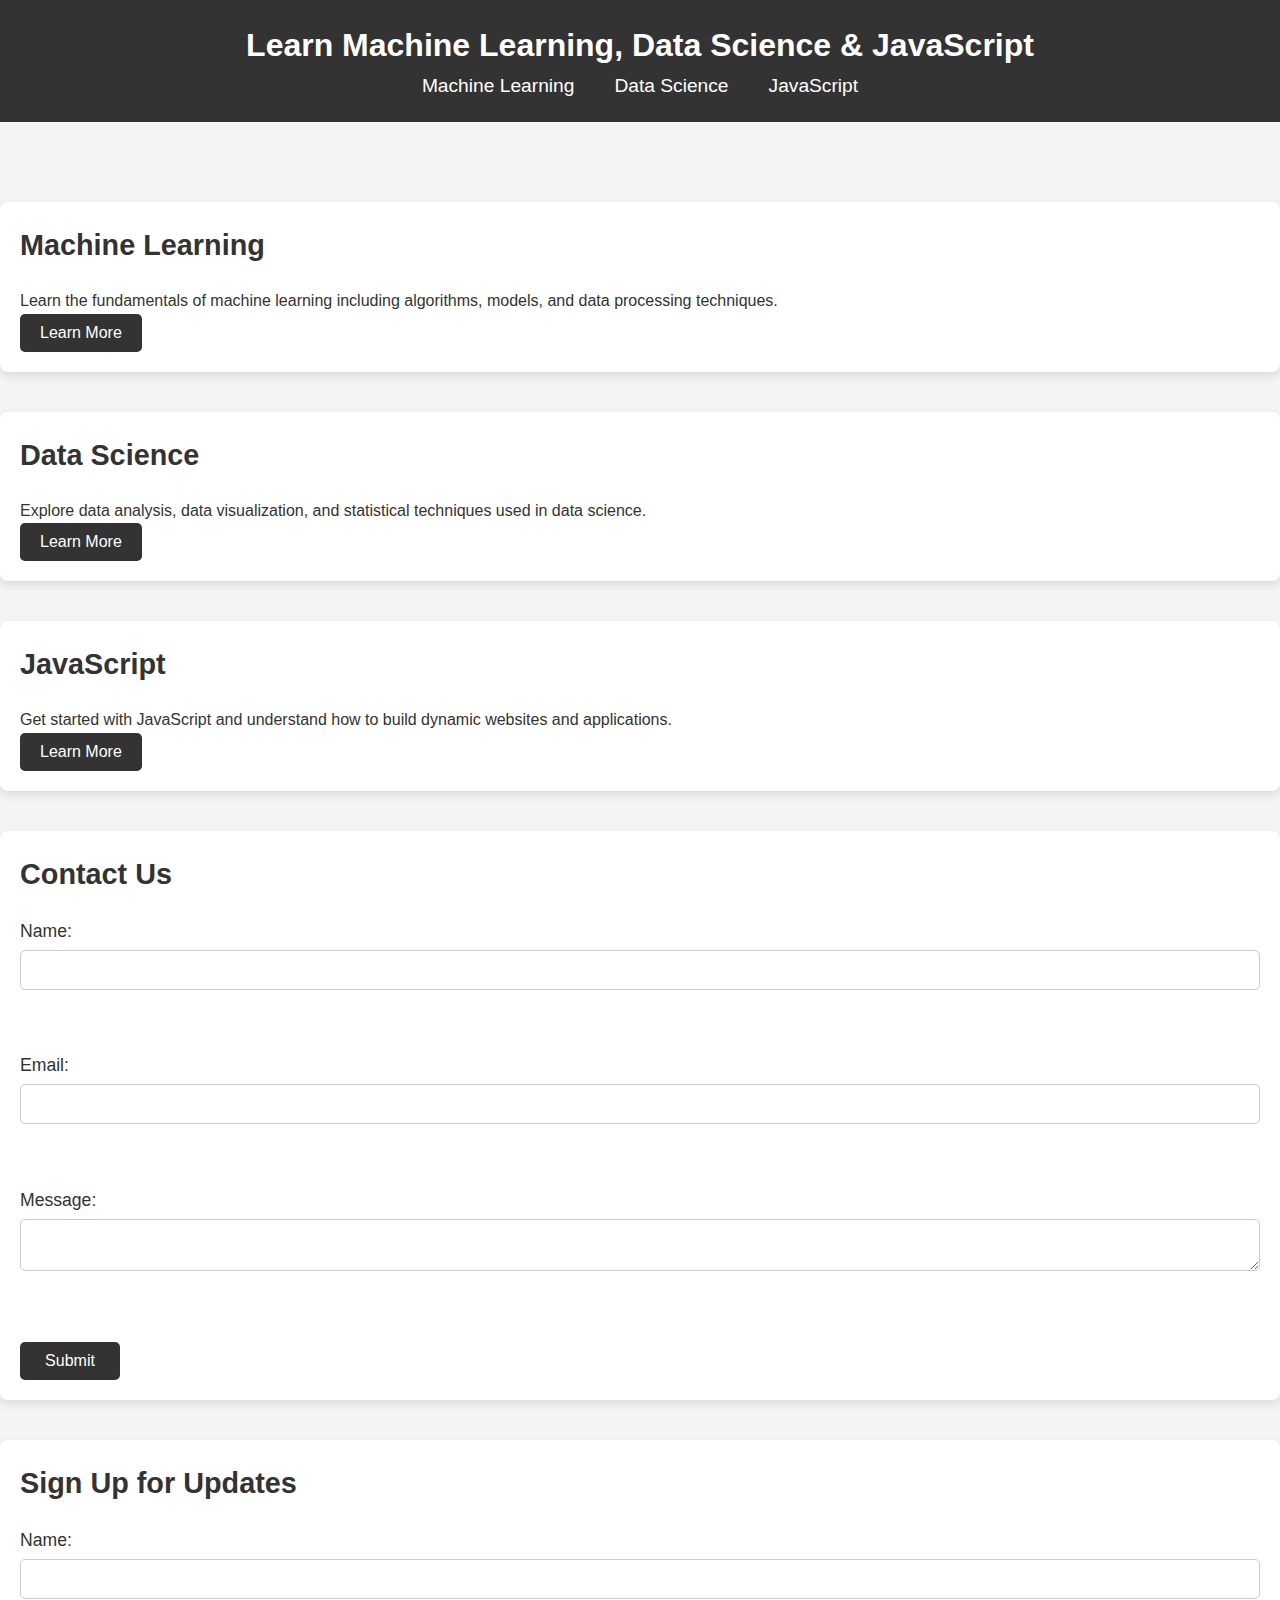
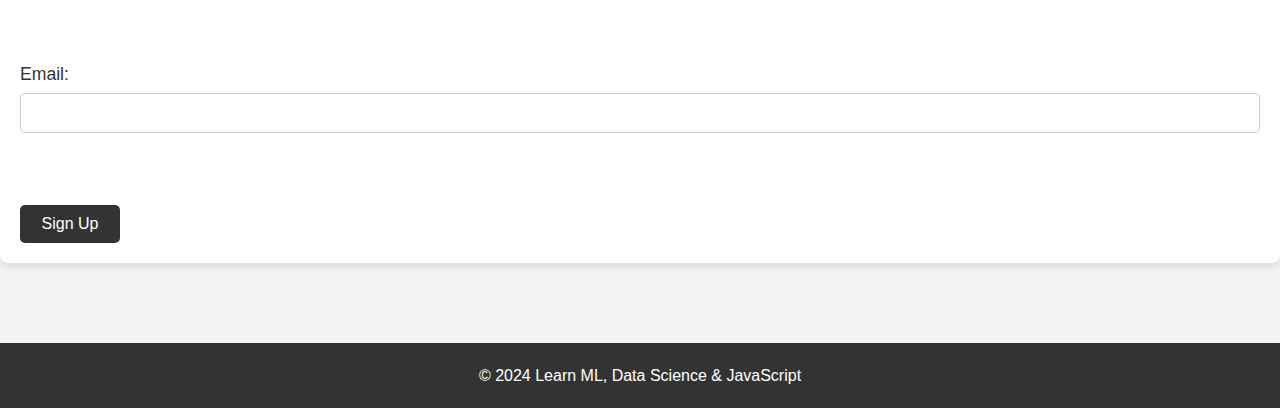
<file: index.html>
<!DOCTYPE html>
<html lang="en">
<head>
<script>
    window.dataLayer = window.dataLayer || [];
</script>

    <!-- Google Tag Manager -->
<script>(function(w,d,s,l,i){w[l]=w[l]||[];w[l].push({'gtm.start':
new Date().getTime(),event:'gtm.js'});var f=d.getElementsByTagName(s)[0],
j=d.createElement(s),dl=l!='dataLayer'?'&l='+l:'';j.async=true;j.src=
'https://www.googletagmanager.com/gtm.js?id='+i+dl;f.parentNode.insertBefore(j,f);
})(window,document,'script','dataLayer','GTM-TBDBXW9N');</script>
<!-- End Google Tag Manager -->
    <meta charset="UTF-8">
    <meta name="viewport" content="width=device-width, initial-scale=1.0">
    <title>Learn ML, Data Science & JavaScript</title>
    <link rel="stylesheet" href="styles.css">
</head>
<body>
    <!-- Header Section -->
    <!-- Google Tag Manager (noscript) -->
<noscript><iframe src="https://www.googletagmanager.com/ns.html?id=GTM-TBDBXW9N"
height="0" width="0" style="display:none;visibility:hidden"></iframe></noscript>
<!-- End Google Tag Manager (noscript) -->
    <header>
        <div class="container">
            <h1>Learn Machine Learning, Data Science & JavaScript</h1>
            <nav>
                <ul>
                    <li><a href="#ml">Machine Learning</a></li>
                    <li><a href="#ds">Data Science</a></li>
                    <li><a href="#js">JavaScript</a></li>
                </ul>
            </nav>
        </div>
    </header>

    <!-- Main Content -->
    <main>
        <section id="ml">
            <h2>Machine Learning</h2>
            <p>Learn the fundamentals of machine learning including algorithms, models, and data processing techniques.</p>
            <a href="ml.html"><button>Learn More</button></a> <!-- Link to ML page -->
        </section>

        <section id="ds">
            <h2>Data Science</h2>
            <p>Explore data analysis, data visualization, and statistical techniques used in data science.</p>
            <a href="ds.html"><button>Learn More</button></a> <!-- Link to DS page -->
        </section>

        <section id="js">
            <h2>JavaScript</h2>
            <p>Get started with JavaScript and understand how to build dynamic websites and applications.</p>
            <a href="js.html"><button>Learn More</button></a> <!-- Link to JS page -->
        </section>

        <!-- Contact Form -->
        <section id="contact">
            <h2>Contact Us</h2>
            <form id="contact-form">
                <label for="name">Name:</label>
                <input type="text" id="name" name="name" required><br><br>

                <label for="email">Email:</label>
                <input type="email" id="email" name="email" required><br><br>

                <label for="message">Message:</label>
                <textarea id="message" name="message" required></textarea><br><br>

                <button type="submit" id="submit-button">Submit</button>
            </form>
        </section>

        <!-- Sign-up Form -->
        <section id="signup">
            <h2>Sign Up for Updates</h2>
            <form id="signup-form">
                <label for="signup-name">Name:</label>
                <input type="text" id="signup-name" name="signup-name" required><br><br>

                <label for="signup-email">Email:</label>
                <input type="email" id="signup-email" name="signup-email" required><br><br>

                <button type="submit" id="signup-button">Sign Up</button>
            </form>
        </section>
    </main>

    <!-- Footer Section -->
    <footer>
        <p>&copy; 2024 Learn ML, Data Science & JavaScript</p>
    </footer>

    <script src="script.js"></script>
</body>
</html>
</file>
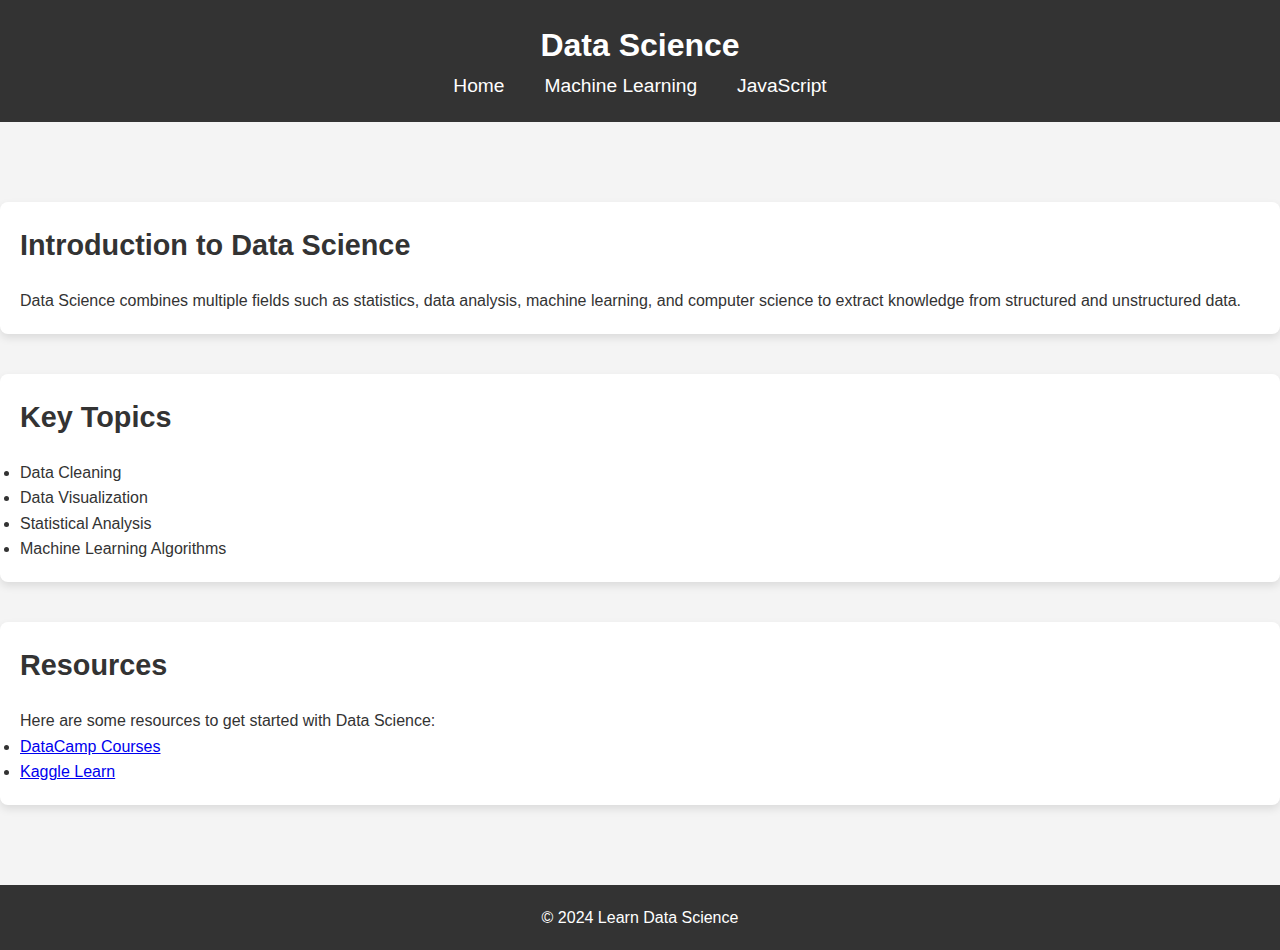
<file: ds.html>
<!DOCTYPE html>
<html lang="en">
<head>
    <!-- Google Tag Manager -->
<script>(function(w,d,s,l,i){w[l]=w[l]||[];w[l].push({'gtm.start':
new Date().getTime(),event:'gtm.js'});var f=d.getElementsByTagName(s)[0],
j=d.createElement(s),dl=l!='dataLayer'?'&l='+l:'';j.async=true;j.src=
'https://www.googletagmanager.com/gtm.js?id='+i+dl;f.parentNode.insertBefore(j,f);
})(window,document,'script','dataLayer','GTM-TBDBXW9N');</script>
<!-- End Google Tag Manager -->
    <meta charset="UTF-8">
    <meta name="viewport" content="width=device-width, initial-scale=1.0">
    <title>Data Science - Learn</title>
    <link rel="stylesheet" href="styles.css">
</head>
<body>
    <!-- Google Tag Manager (noscript) -->
<noscript><iframe src="https://www.googletagmanager.com/ns.html?id=GTM-TBDBXW9N"
height="0" width="0" style="display:none;visibility:hidden"></iframe></noscript>
<!-- End Google Tag Manager (noscript) -->
    <header>
        <div class="container">
            <h1>Data Science</h1>
            <nav>
                <ul>
                    <li><a href="index.html">Home</a></li>
                    <li><a href="ml.html">Machine Learning</a></li>
                    <li><a href="js.html">JavaScript</a></li>
                </ul>
            </nav>
        </div>
    </header>

    <main>
        <section>
            <h2>Introduction to Data Science</h2>
            <p>Data Science combines multiple fields such as statistics, data analysis, machine learning, and computer science to extract knowledge from structured and unstructured data.</p>
        </section>

        <section>
            <h2>Key Topics</h2>
            <ul>
                <li>Data Cleaning</li>
                <li>Data Visualization</li>
                <li>Statistical Analysis</li>
                <li>Machine Learning Algorithms</li>
            </ul>
        </section>

        <section>
            <h2>Resources</h2>
            <p>Here are some resources to get started with Data Science:</p>
            <ul>
                <li><a href="https://www.datacamp.com/courses" target="_blank">DataCamp Courses</a></li>
                <li><a href="https://www.kaggle.com/learn" target="_blank">Kaggle Learn</a></li>
            </ul>
        </section>
    </main>

    <footer>
        <p>&copy; 2024 Learn Data Science</p>
    </footer>
</body>
</html>
</file>
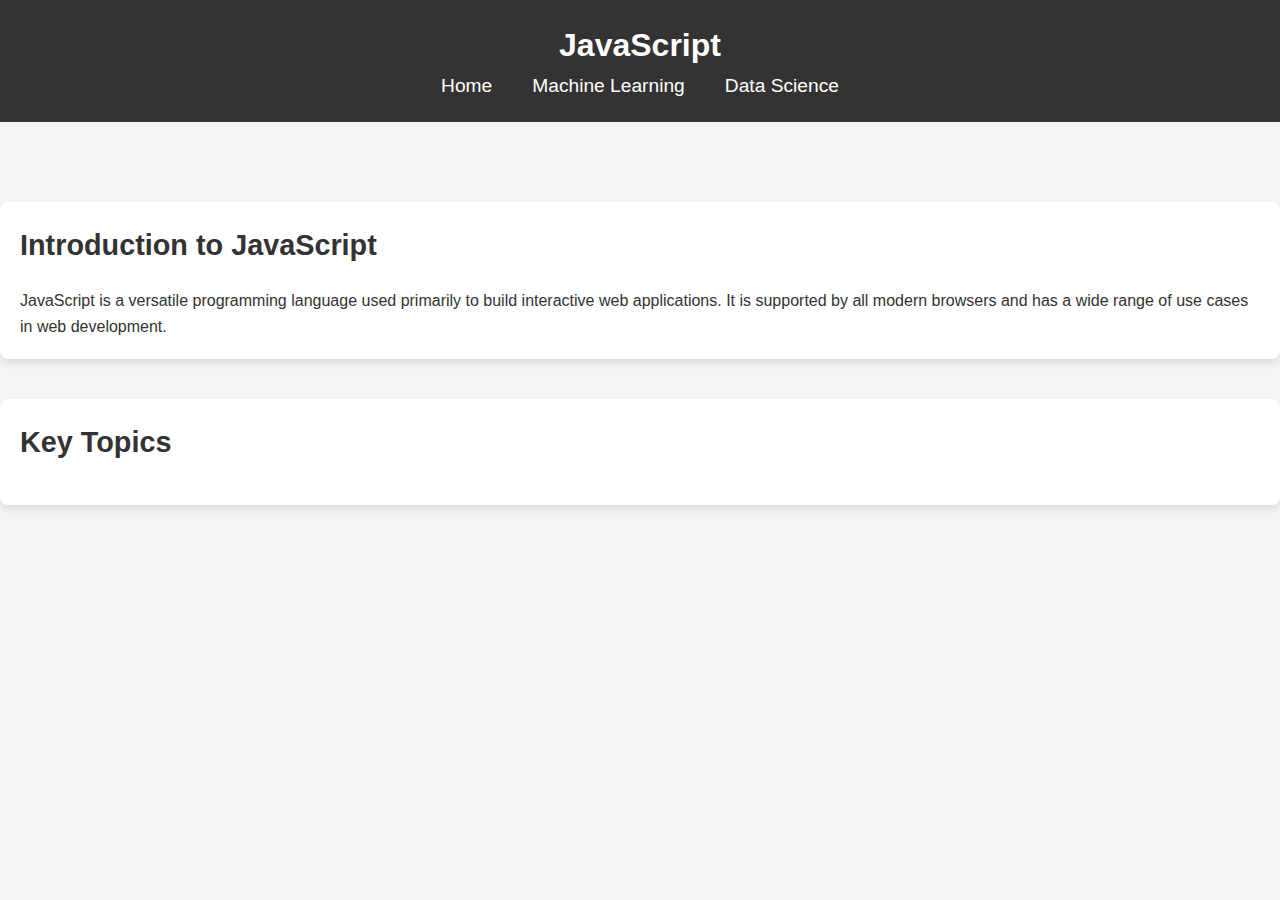
<file: js.html>
<!DOCTYPE html>
<html lang="en">
<head>
    <meta charset="UTF-8">
    <meta name="viewport" content="width=device-width, initial-scale=1.0">
    <title>JavaScript - Learn</title>
    <link rel="stylesheet" href="styles.css">
</head>
<body>
    <header>
        <div class="container">
            <h1>JavaScript</h1>
            <nav>
                <ul>
                    <li><a href="index.html">Home</a></li>
                    <li><a href="ml.html">Machine Learning</a></li>
                    <li><a href="ds.html">Data Science</a></li>
                </ul>
            </nav>
        </div>
    </header>

    <main>
        <section>
            <h2>Introduction to JavaScript</h2>
            <p>JavaScript is a versatile programming language used primarily to build interactive web applications. It is supported by all modern browsers and has a wide range of use cases in web development.</p>
        </section>

        <section>
            <h2>Key Topics</h2>
</file>
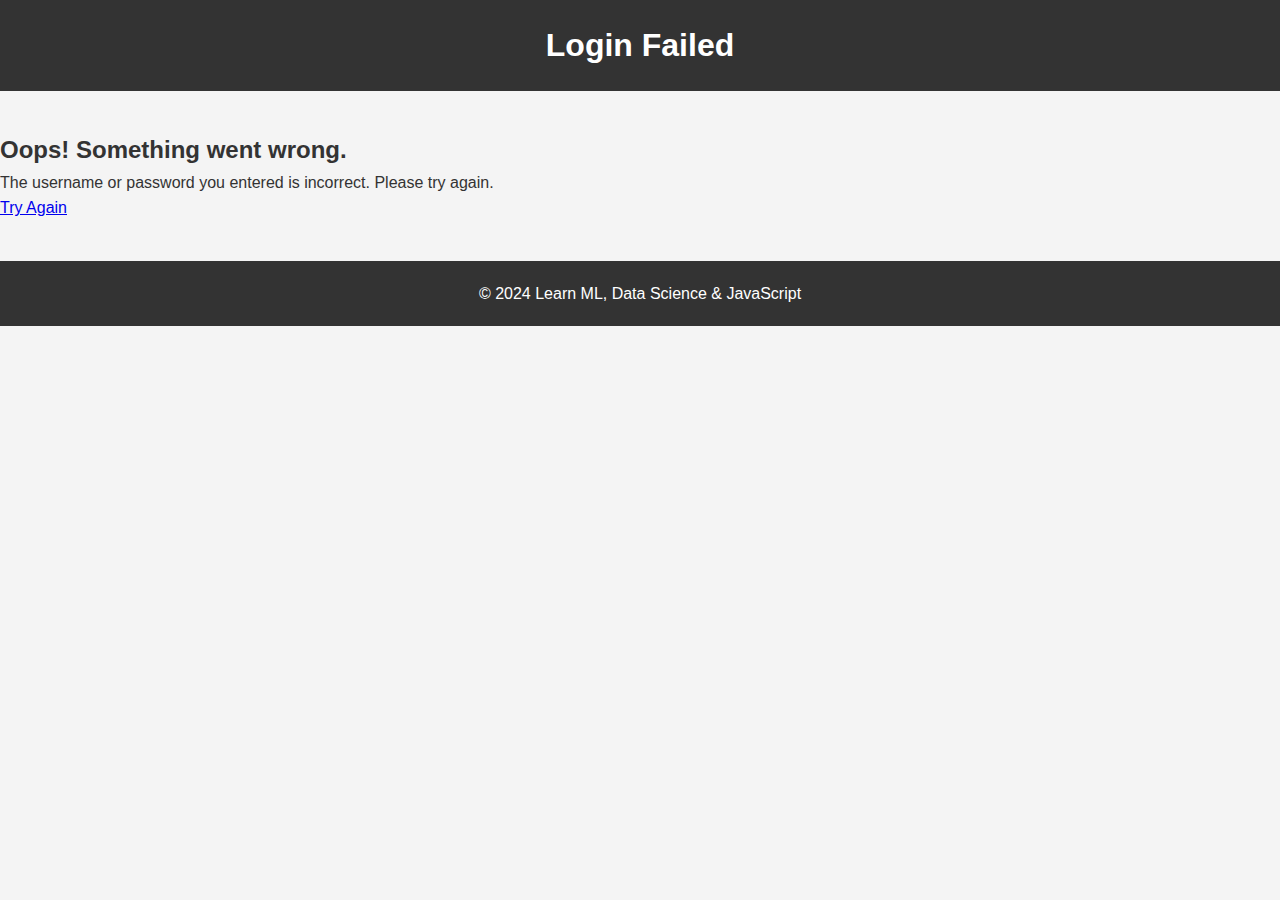
<file: login-failed.html>
<!DOCTYPE html>
<html lang="en">
<head>
<script>(function(w,d,s,l,i){w[l]=w[l]||[];w[l].push({'gtm.start':
new Date().getTime(),event:'gtm.js'});var f=d.getElementsByTagName(s)[0],
j=d.createElement(s),dl=l!='dataLayer'?'&l='+l:'';j.async=true;j.src=
'https://www.googletagmanager.com/gtm.js?id='+i+dl;f.parentNode.insertBefore(j,f);
})(window,document,'script','dataLayer','GTM-TBDBXW9N');</script>
<!-- End Google Tag Manager -->

    <meta charset="UTF-8">
    <meta name="viewport" content="width=device-width, initial-scale=1.0">
    <title>Login Failed</title>
    <link rel="stylesheet" href="styles.css">
</head>
<body>
<!-- Google Tag Manager (noscript) -->
<noscript><iframe src="https://www.googletagmanager.com/ns.html?id=GTM-TBDBXW9N"
height="0" width="0" style="display:none;visibility:hidden"></iframe></noscript>
<!-- End Google Tag Manager (noscript) -->
    <header>
        <h1>Login Failed</h1>
    </header>

    <main>
        <h2>Oops! Something went wrong.</h2>
        <p>The username or password you entered is incorrect. Please try again.</p>
        <a href="index.html">Try Again</a> <!-- Link to go back to the login page or home -->
    </main>

    <footer>
        <p>&copy; 2024 Learn ML, Data Science & JavaScript</p>
    </footer>
</body>
</html>
</file>
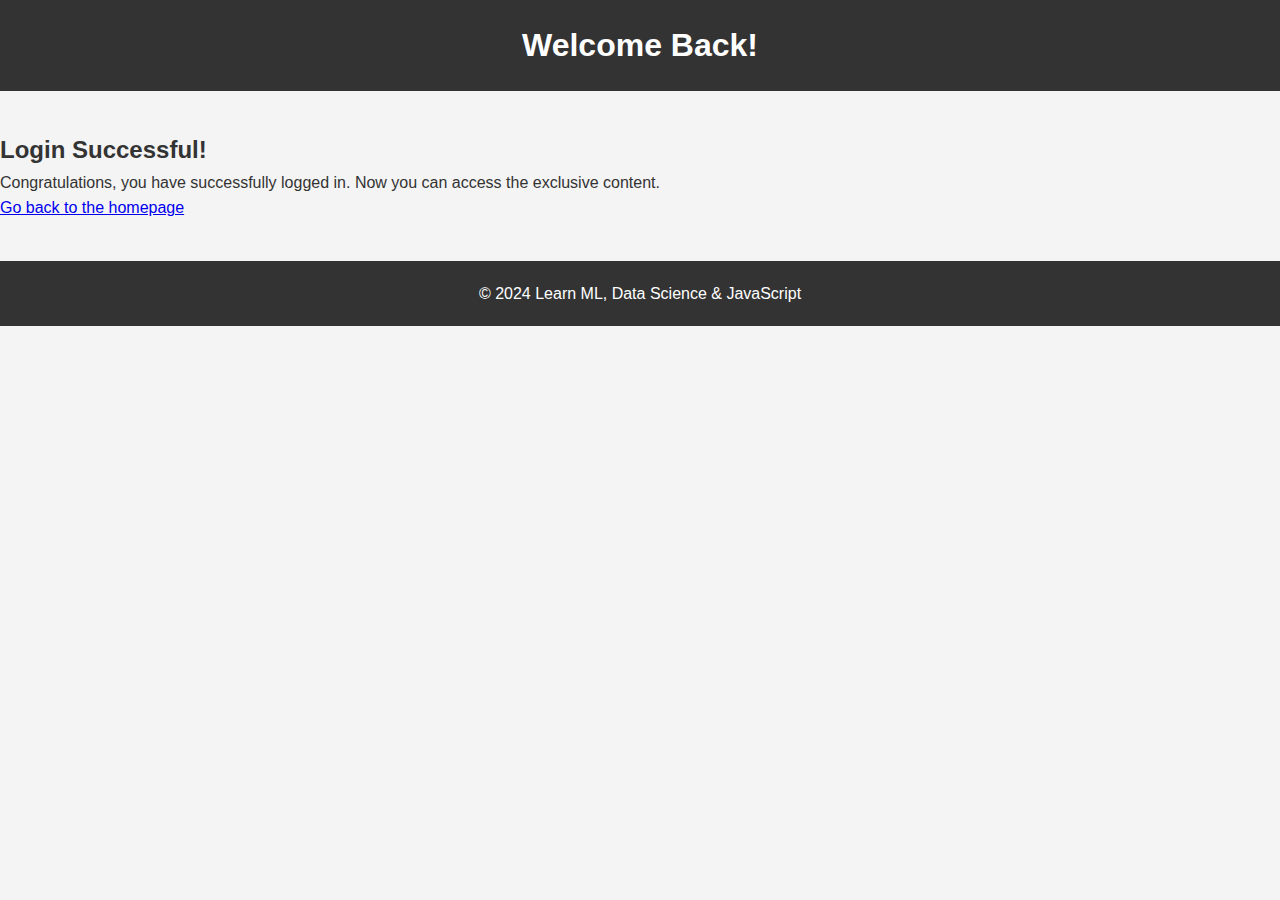
<file: login-successful.html>
<!DOCTYPE html>
<html lang="en">
<head>
<script>(function(w,d,s,l,i){w[l]=w[l]||[];w[l].push({'gtm.start':
new Date().getTime(),event:'gtm.js'});var f=d.getElementsByTagName(s)[0],
j=d.createElement(s),dl=l!='dataLayer'?'&l='+l:'';j.async=true;j.src=
'https://www.googletagmanager.com/gtm.js?id='+i+dl;f.parentNode.insertBefore(j,f);
})(window,document,'script','dataLayer','GTM-TBDBXW9N');</script>
<!-- End Google Tag Manager -->

    <meta charset="UTF-8">
    <meta name="viewport" content="width=device-width, initial-scale=1.0">
    <title>Login Successful</title>
    <link rel="stylesheet" href="styles.css">
</head>
<body>
        <!-- Google Tag Manager (noscript) -->
<noscript><iframe src="https://www.googletagmanager.com/ns.html?id=GTM-TBDBXW9N"
height="0" width="0" style="display:none;visibility:hidden"></iframe></noscript>
<!-- End Google Tag Manager (noscript) -->
    <header>
        <h1>Welcome Back!</h1>
    </header>

    <main>
        <h2>Login Successful!</h2>
        <p>Congratulations, you have successfully logged in. Now you can access the exclusive content.</p>
        <a href="index.html">Go back to the homepage</a> <!-- Optionally provide a link back to the homepage -->
    </main>

    <footer>
        <p>&copy; 2024 Learn ML, Data Science & JavaScript</p>
    </footer>
</body>
</html>
</file>
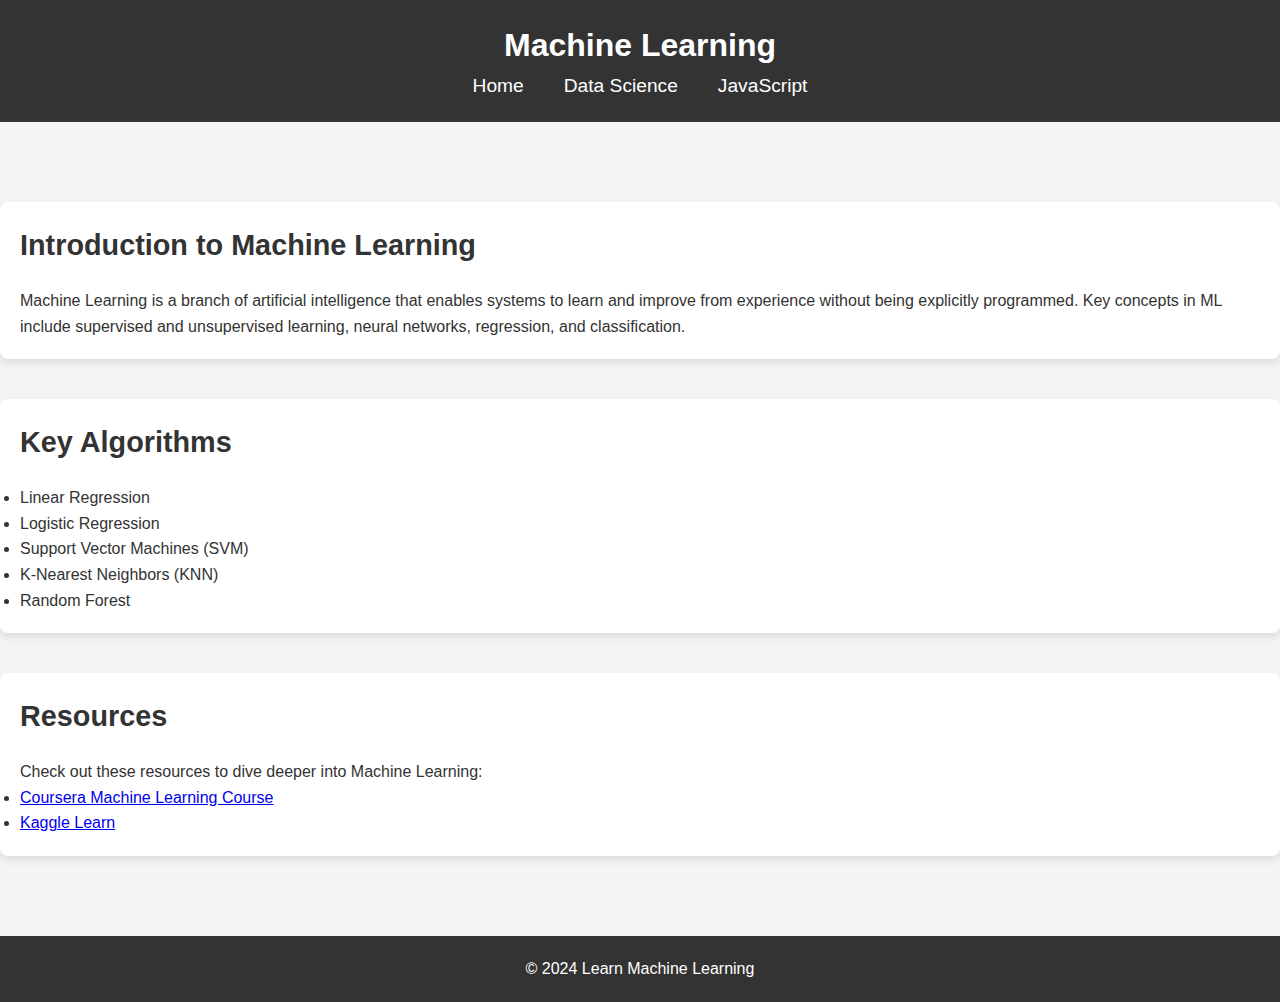
<file: ml.html>
<!DOCTYPE html>
<html lang="en">
<head>
    <meta charset="UTF-8">
    <meta name="viewport" content="width=device-width, initial-scale=1.0">
    <title>Machine Learning - Learn</title>
    <link rel="stylesheet" href="styles.css">
</head>
<body>
    <header>
        <div class="container">
            <h1>Machine Learning</h1>
            <nav>
                <ul>
                    <li><a href="index.html">Home</a></li>
                    <li><a href="ds.html">Data Science</a></li>
                    <li><a href="js.html">JavaScript</a></li>
                </ul>
            </nav>
        </div>
    </header>

    <main>
        <section>
            <h2>Introduction to Machine Learning</h2>
            <p>Machine Learning is a branch of artificial intelligence that enables systems to learn and improve from experience without being explicitly programmed. Key concepts in ML include supervised and unsupervised learning, neural networks, regression, and classification.</p>
        </section>

        <section>
            <h2>Key Algorithms</h2>
            <ul>
                <li>Linear Regression</li>
                <li>Logistic Regression</li>
                <li>Support Vector Machines (SVM)</li>
                <li>K-Nearest Neighbors (KNN)</li>
                <li>Random Forest</li>
            </ul>
        </section>

        <section>
            <h2>Resources</h2>
            <p>Check out these resources to dive deeper into Machine Learning:</p>
            <ul>
                <li><a href="https://www.coursera.org/learn/machine-learning" target="_blank">Coursera Machine Learning Course</a></li>
                <li><a href="https://www.kaggle.com/learn" target="_blank">Kaggle Learn</a></li>
            </ul>
        </section>
    </main>

    <footer>
        <p>&copy; 2024 Learn Machine Learning</p>
    </footer>
</body>
</html>
</file>
<file: styles.css>
/* General Reset and Layout */
* {
    margin: 0;
    padding: 0;
    box-sizing: border-box;
}

body {
    font-family: Arial, sans-serif;
    line-height: 1.6;
    background-color: #f4f4f4;
    color: #333;
}

.container {
    width: 80%;
    margin: 0 auto;
}

/* Header Section */
header {
    background-color: #333;
    color: #fff;
    padding: 20px 0;
}

header h1 {
    text-align: center;
    font-size: 2em;
}

header nav ul {
    display: flex;
    justify-content: center;
    list-style-type: none;
}

header nav ul li {
    margin: 0 20px;
}

header nav ul li a {
    color: #fff;
    text-decoration: none;
    font-size: 1.2em;
}

/* Main Content Sections */
main {
    padding: 40px 0;
}

section {
    margin: 40px 0;
    background-color: #fff;
    padding: 20px;
    border-radius: 8px;
    box-shadow: 0 4px 8px rgba(0, 0, 0, 0.1);
}

section h2 {
    font-size: 1.8em;
    margin-bottom: 20px;
}

button {
    padding: 10px 20px;
    font-size: 1em;
    background-color: #333;
    color: #fff;
    border: none;
    border-radius: 5px;
    cursor: pointer;
}

button:hover {
    background-color: #444;
}

/* Form Styles */
form {
    display: flex;
    flex-direction: column;
}

form label {
    font-size: 1.1em;
    margin-bottom: 5px;
}

form input, form textarea {
    padding: 10px;
    font-size: 1em;
    margin-bottom: 10px;
    border: 1px solid #ccc;
    border-radius: 5px;
}

form button {
    width: 100px;
    margin-top: 10px;
    align-self: flex-start;
}

footer {
    background-color: #333;
    color: #fff;
    text-align: center;
    padding: 20px 0;
}

/* Responsive Styling */
@media (max-width: 768px) {
    .container {
        width: 90%;
    }

    header nav ul {
        flex-direction: column;
    }
}
</file>
